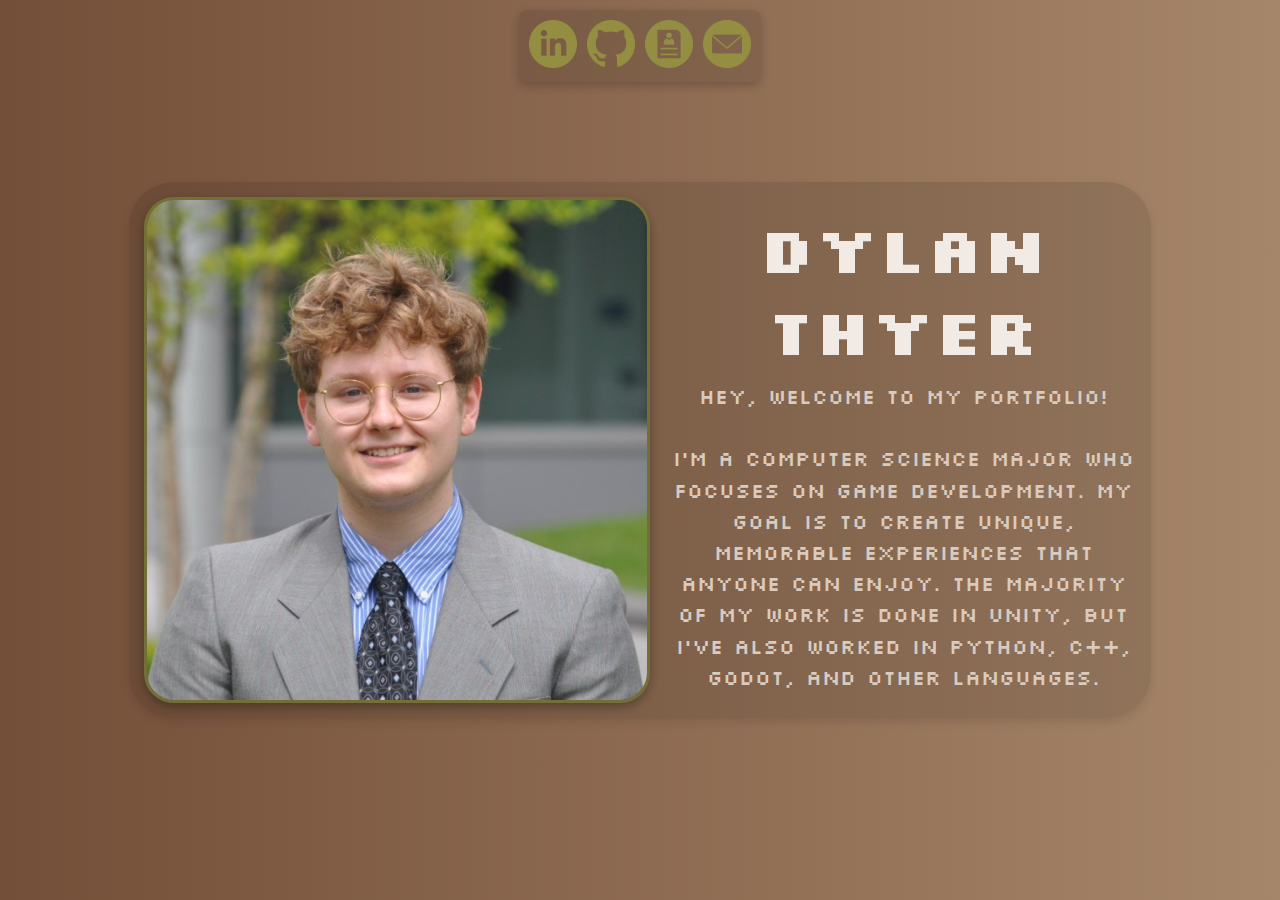
<file: index.html>
<!DOCTYPE html>
<html lang="en">
<head>
    <meta charset="UTF-8">
    <meta name="viewport" content="width=device-width, initial-scale=1.0">
    <title>Portfolio - Projects</title>
    <link rel="stylesheet" href="index.css">
    <link rel="preconnect" href="https://fonts.googleapis.com">
    <link rel="preconnect" href="https://fonts.gstatic.com" crossorigin>
    <link href="https://fonts.googleapis.com/css2?family=Silkscreen:wght@400;700&display=swap" rel="stylesheet">
</head>
<body>
    <!-- Contact Section -->
    <div class="contact-section">
        <a href="https://www.linkedin.com/in/dylanthyer/" target="_blank">
            <img src="Icons/linkedin2.png" alt="LinkedIn" class="contact-icon">
        </a>
        <a href="https://github.com/dylanthy" target="_blank">
            <img src="Icons/github2.png" alt="GitHub" class="contact-icon">
        </a>
        <a href="Dylan Thyer Resume.pdf" target="_blank">
            <img src="Icons/resume2.png" alt="Resume" class="contact-icon">
        </a>
        <a href="mailto:dthyer1@gmail.com">
            <img src="Icons/mailto2.png" alt="Email" class="contact-icon">
        </a>
    </div>

    <div class="container">
        <!-- Landing Section -->
        <section class="LandingSection">
            <div class="about-wrapper">
                <img src="Icons/Headshot.png" alt="Profile Photo" class="profile-photo">
                <div class="about-details">
                    <h1>Dylan Thyer</h1>
                    <p class="about-text">
                        Hey, Welcome to my portfolio!<br><br>I'm a computer science major who focuses on game development. My goal is to create unique, memorable experiences that anyone can enjoy. The majority of my work is done in Unity, but I've also worked in Python, C++, Godot, and other languages.
                    </p>
                </div>
            </div>
        </section>
        <!-- Project Sections -->
        <section class="section">
            <div class="project-wrapper">
                <img src="Wizards.png" alt="Wizards" class="project-image">
                <div class="project-description">
                    <h2>Wizards</h2>
                    <h3>2025 - Unity</h3>
                    <p>A Multiplayer FPS that utilizes Photon Fusion. It is built with a Host-mode network topology to avoid server usage. This game is in the pre-pre-pre alpha stages, but if you'd like to follow along, I will be making devlogs soon!</p>
                    <a href="https://github.com/dylanthy/">Github</a>
                </div>
            </div>
        </section>
        <section class="section">
            <div class="project-wrapper">
                <img src="lab-rat.png" alt="Lab Rat" class="project-image">
                <div class="project-description">
                    <h2>Lab Rat</h2>
                    <h3>2024 - Unity</h3>
                    <p>Dylan Thyer & Brady Norum<br>A top-down Vampire Survivor-style roguelike, created in 72 hours. Made for The Cupertino Game Dev Club Winter Game Jam.</p>
                    <a href="https://cien0000.itch.io/lab-rat">Play Lab Rat Here</a><br>
                    <a href="https://github.com/bnorum/wintermelonjam">Github</a>
                </div>
            </div>
        </section>
        <section class="section">
            <div class="project-wrapper">
                <img src="Paradox-Golf.png" alt="Paradox-Golf" class="project-image">
                <div class="project-description">
                    <h2>Paradox Golf</h2>
                    <h3>2023 - Unity</h3>
                    <p>1vs1 Golf with a twist! Players can shoot 5 balls per match, but each shot is played simultaneously, so your future shots can impact previous ones!</p>
                    <a href="https://github.com/dylanthy/">Github</a>
                </div>
            </div>
        </section>
        
        
    </div>
    <script src="index.js"></script>
</body>
</html>
</file>
<file: index.css>
html, body {
    min-width: 1250px; /* Replace 1024px with your desired minimum width */
}

.silkscreen-regular {
    font-family: "Silkscreen", serif;
    font-weight: 400;
    font-style: normal;
}

.silkscreen-bold {
    font-family: "Silkscreen", serif;
    font-weight: 700;
    font-style: normal;
}

body {
    margin: 0;
    padding: 0;
    font-family: "silkscreen";
    overflow: hidden;
    color: #F2EAE4;
    background: linear-gradient(to right, #734E38, #A6866A);
    background-position: center;
    background-repeat: no-repeat;
    background-size: cover; /* Ensure the gradient covers the whole screen */
    background-attachment: fixed; /* Locks the background in place */
}

/* Contact Section Styles */
.contact-section {
    position: fixed;
    top: 10px;
    left: 50%;
    transform: translateX(-50%);
    display: flex;
    gap: 10px;
    background: rgba(0, 0, 0, 0.1);
    padding: 10px 10px;
    border-radius: 8px;
    box-shadow: 0px 4px 10px rgba(0, 0, 0, 0.2);
    z-index: 10;
}

.contact-icon {
    width: 48px;
    height: 48px;
    object-fit: cover;
    transition: transform 0.2s ease;
}

.contact-icon:hover {
    transform: scale(1.2);
}

.container {
    display: flex;
    width: max-content;
    overflow: hidden;
}

.section {
    width: 1200px;
    height: 100vh;
    display: flex;
    justify-content: center;
    align-items: center;
    box-sizing: border-box;
}

.LandingSection {
    width: 100vw;
    height: 100vh;
    display: flex;
    justify-content: center;
    align-items: center;
    flex-direction: column;
    color: #F2EAE4;
    box-sizing: border-box;
    gap: 20px;
    padding: 20px;
    text-align: center;
}

.project-wrapper {
    display: flex;
    flex-direction: column;
    align-items: normal;
    position: absolute;
    gap: 10px;
}

.project-image {
    width: 900px;
    height: auto;
    object-fit: cover;
    border-radius: 10px;
    display: block;
    align-self: flex-end;
    box-shadow: 0px 4px 10px rgba(0, .1, .1, 0.2);
    
    
}

.project-description {
    margin-top: auto;
    text-align: left;
    background: rgba(0, 0, 0, 0.1);
    padding: 15px;
    border-radius: 8px;
    max-width: 50%;
    box-shadow: 0px 4px 10px rgba(0, 0, 0, 0.1);
    align-self: flex-end;
}

h2 {
    color: #F2EAE4;
    font-size: 2em;
}

h3 {
    color: #D9CBBF;
}

p {
    color: #D9CBBF;
}

.about-details {
    display: flex;
    flex-direction: column;
    justify-content: center;
    gap: 10px;
    max-width: 650px;
}

.about-details h1 {
    font-size: 4em;
    margin: 0;
}

.about-text {
    font-size: 1.3em;
    line-height: 1.5;
    margin: 0;
    color: #D9CBBF;
}

.profile-photo {
    width: 500px;
    border-radius: 30px;
    object-fit: cover;
    border: 3px solid #736F36;
    box-shadow: 0 4px 10px rgba(0, 0, 0, 0.3);
}

.about-wrapper {
    display: flex;
    align-items: center;
    gap: 20px;
    max-width: 80%;
    background: rgba(0, 0, 0, 0.1);
    box-shadow: 0px 4px 10px rgba(0, 0, 0, 0.1);
    padding: 15px;
    border-radius: 45px;

}

@media (max-width: 1230px) {
    html, body {
        min-width: auto;
        overflow-x: auto;
    }

    .container {
        display: block;
        width: 100%;
    }

    .section {
        width: 100%;
        height: auto;
        padding: 20px;
        box-sizing: border-box;
    }

    .LandingSection {
        width: 100%;
        height: auto;
        padding: 20px;
    }

    .about-wrapper {
        flex-direction: column;
        align-items: center;
        gap: 20px;
    }

    .project-wrapper {
        flex-direction: column;
        align-items: center;
        gap: 20px;
        position: static;
    }

    .project-image {
        width: 100%;
        max-width: 600px;
        height: auto;
        align-self: center;
    }

    .project-description {
        max-width: 90%;
        text-align: center;
        align-self: center;
    }

    .contact-section {
        flex-direction: column;
        top: auto;
        left: auto;
        transform: none;
        margin: 10px auto;
    }
    .profile-photo {
        width: 250px;
        border-radius: 30px;
        object-fit: cover;
        border: 3px solid #736F36;
        box-shadow: 0 4px 10px rgba(0, 0, 0, 0.3);
    }

    
}
</file>
